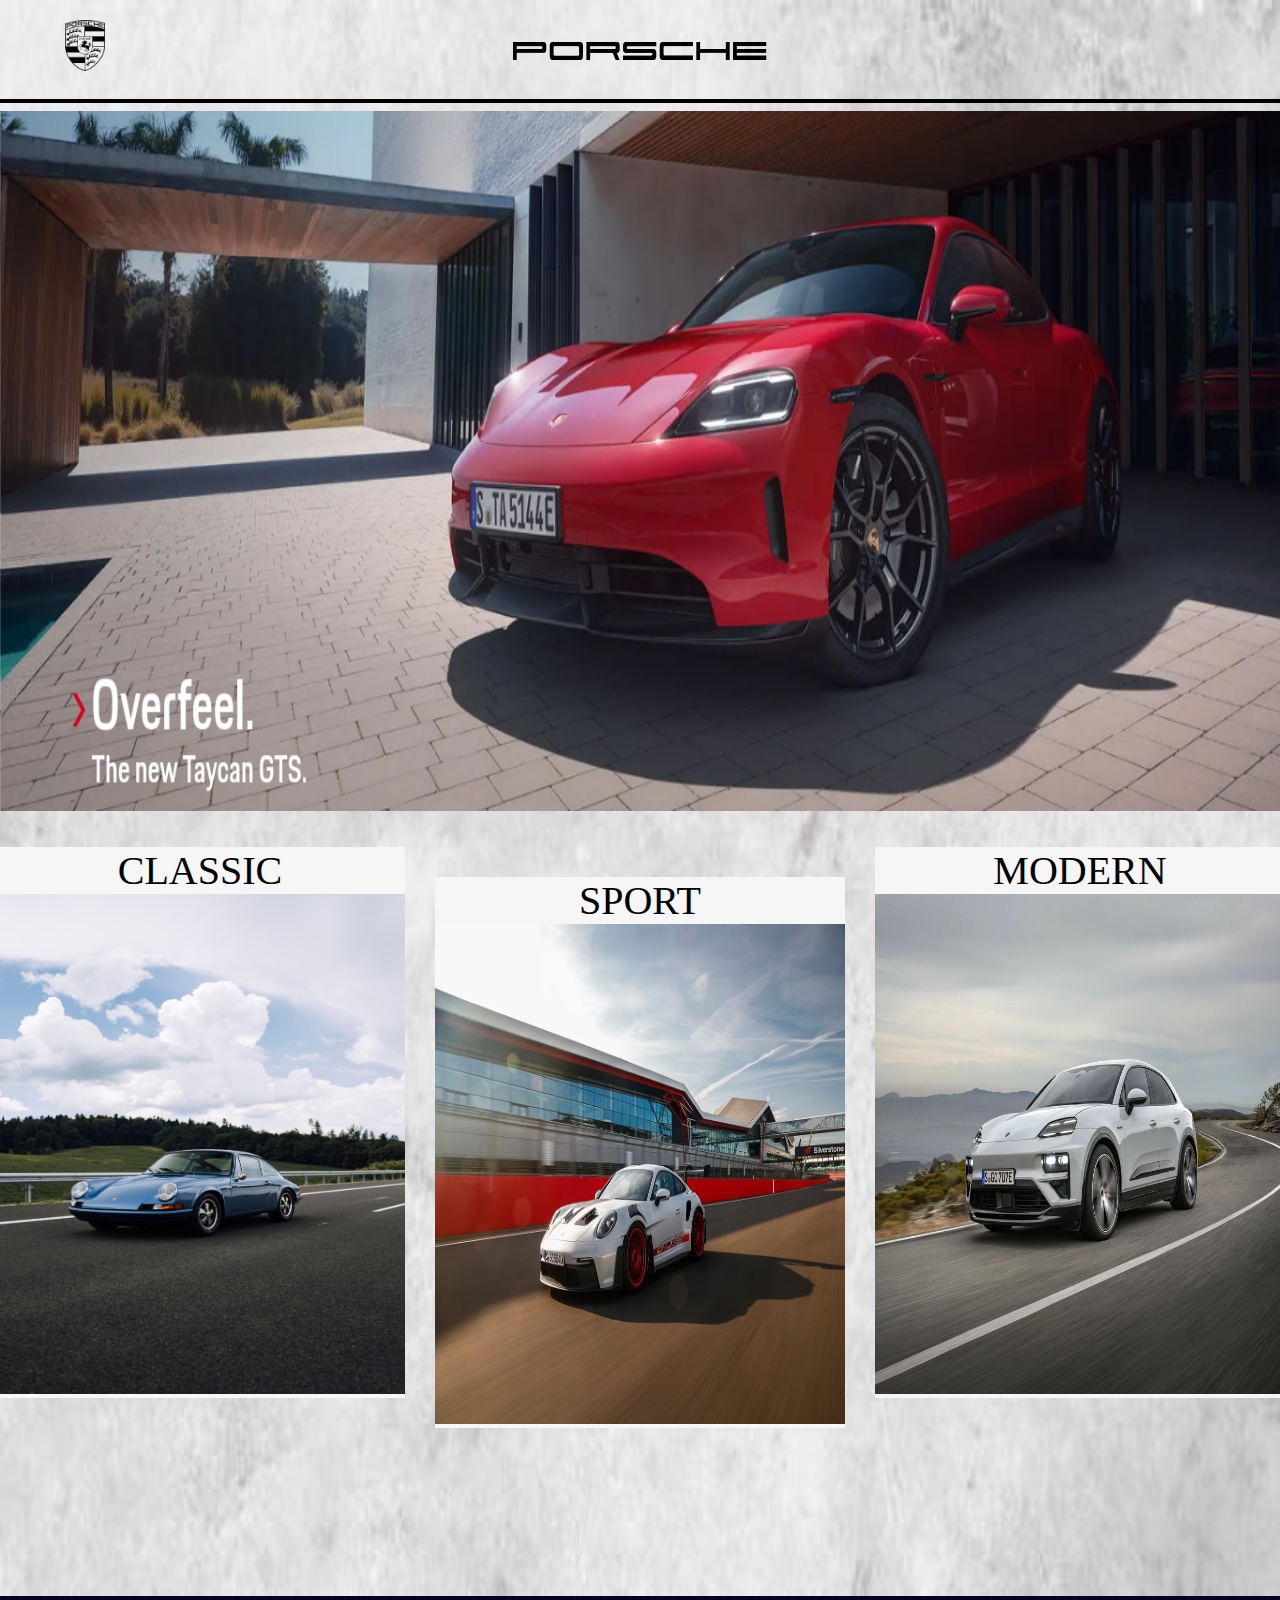
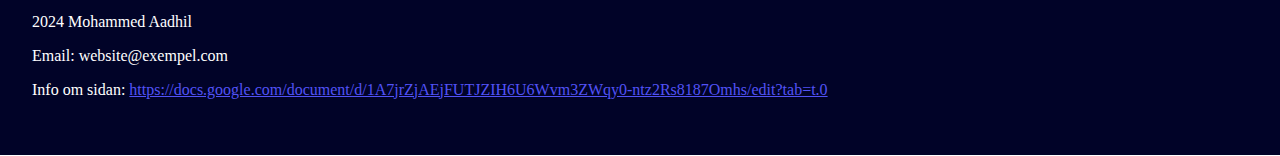
<file: index.html>
<!DOCTYPE html>
<html lang="en">
<head>
    <meta charset="UTF-8">
    <meta name="viewport" content="width=device-width, initial-scale=1.0">
    <title>A_PORSCHE</title>
    <link rel="icon" type="image/x-icon" href="./images/image.png">
    <link href="./css/style.css" rel="stylesheet" type="text/css">
</head>
<body>
    <!-- header1 -->
<h1 class="PORSCHE" align="center"> <img src="./images/porsche_title1.png" alt="Porsche title"> </h1>
<a href="./index.html" id="home"> <img src="./images/porscheicon.png" alt="Porsche symbol icon" width="40px" align="center"></a>

<hr color="black" size="4">

<img src="./images/mainbackground3.png" alt="Black Porsche" align="center" width="100%" height="700px">  

<br>

<br><br>
<div class="container">
    
    <div class="divcard">  
        <a href="./html/classic.html" class="linkcard">CLASSIC</a> 
        <div>
            <img src="./images/classic_porsche/classicporsche1.jpg"  class="imagecard">

        </div>
    </div>

    <div id="sportcard"> 
        <a href="./html/sport.html" class="linkcard">SPORT</a> 
        <div>
            <img src="./images/sport_porsche/sport.avif"  class="imagecard">

        </div>
    </div>
    
    <div class="divcard" > 
        <a href="./html/modern.html" class="linkcard">MODERN</a> 
        <div>
            <img src="./images/modern_porsche/modern.webp"  class="imagecard">

        </div>
    </div>
    
    
</div>
 
<br><br><br><br><br><br><br><br><br><br><br>

<div class="pagecard">
    <footer>
        <p> &nbsp; &nbsp; &nbsp; &nbsp; 2024 Mohammed Aadhil</p>
        <p> &nbsp; &nbsp; &nbsp; &nbsp; Email: website@exempel.com</p>
        <p> &nbsp; &nbsp; &nbsp; &nbsp; Info om sidan: 
            <a href="https://docs.google.com/document/d/1A7jrZjAEjFUTJZIH6U6Wvm3ZWqy0-ntz2Rs8187Omhs/edit?tab=t.0" style="color: rgb(82, 82, 246); text-decoration: underline; ">https://docs.google.com/document/d/1A7jrZjAEjFUTJZIH6U6Wvm3ZWqy0-ntz2Rs8187Omhs/edit?tab=t.0</a>
        </p>
    </footer>
  
</div>
</body>
</html>
</file>
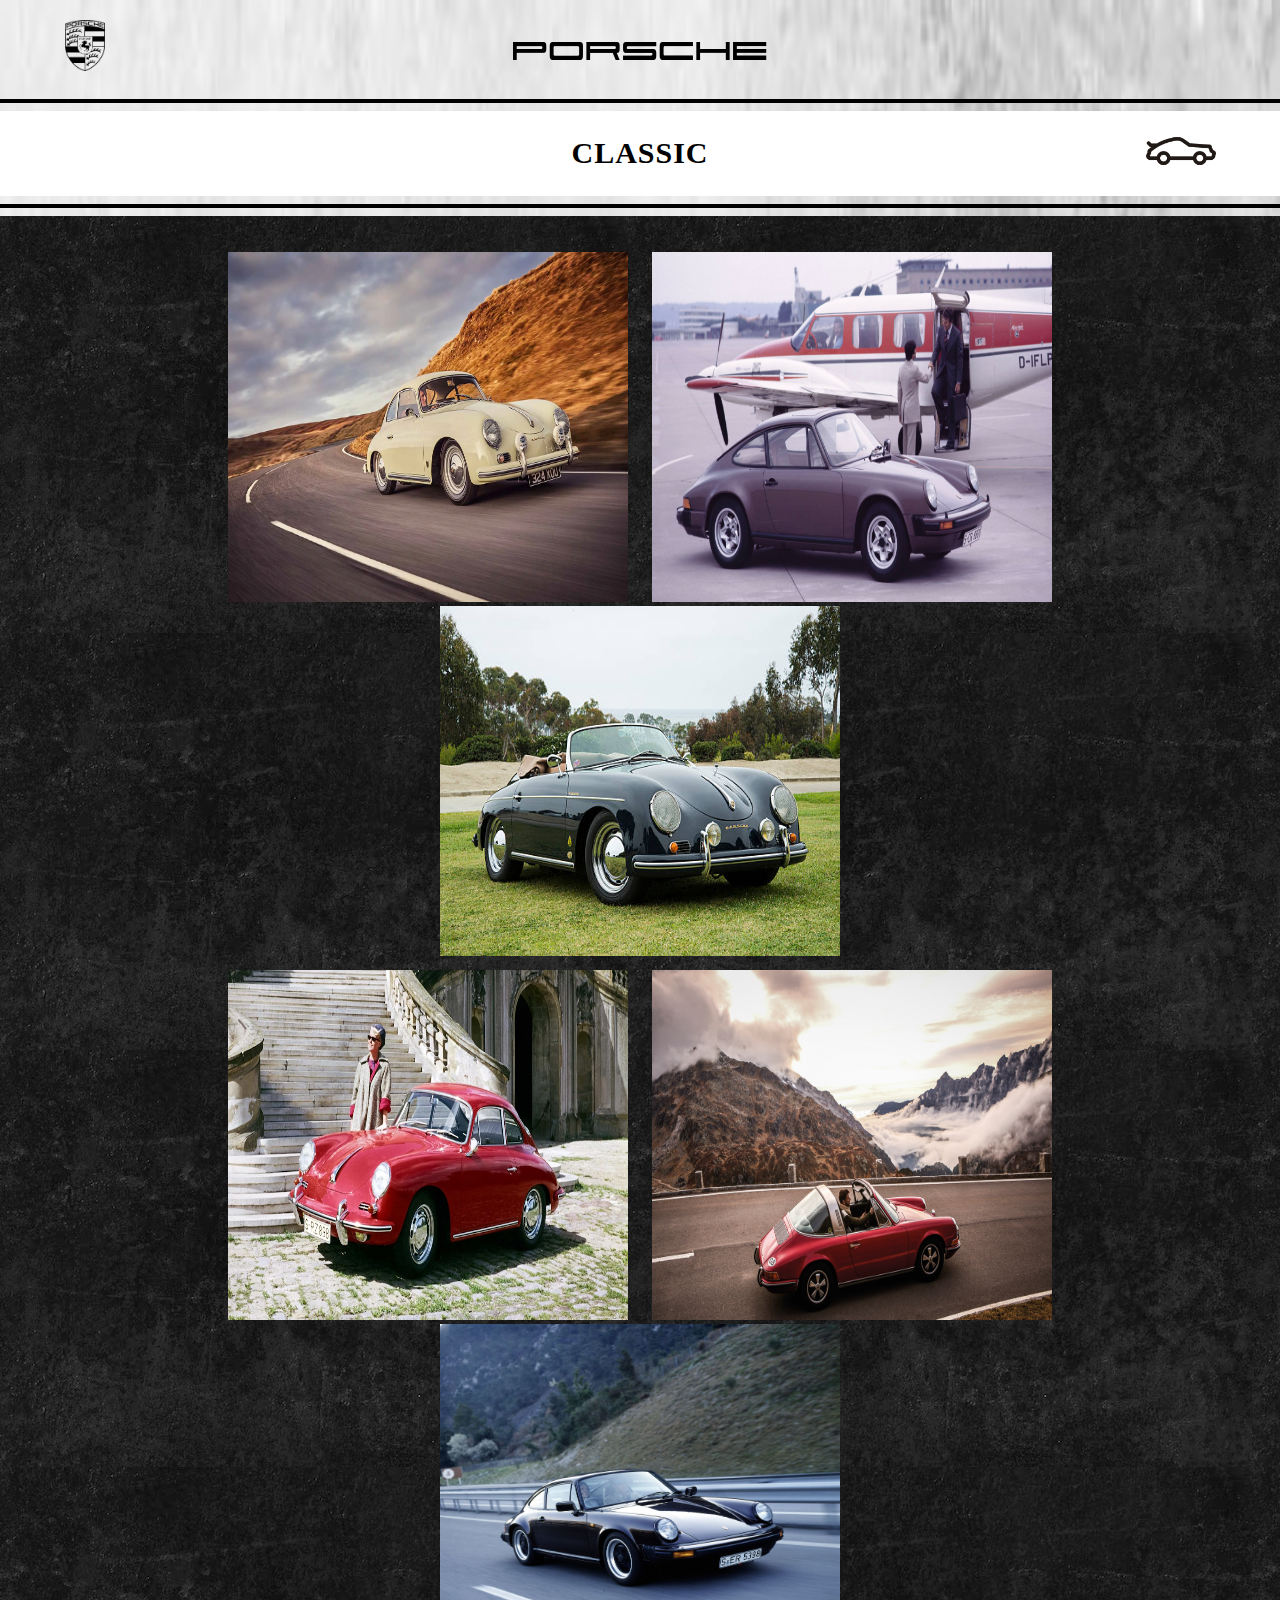
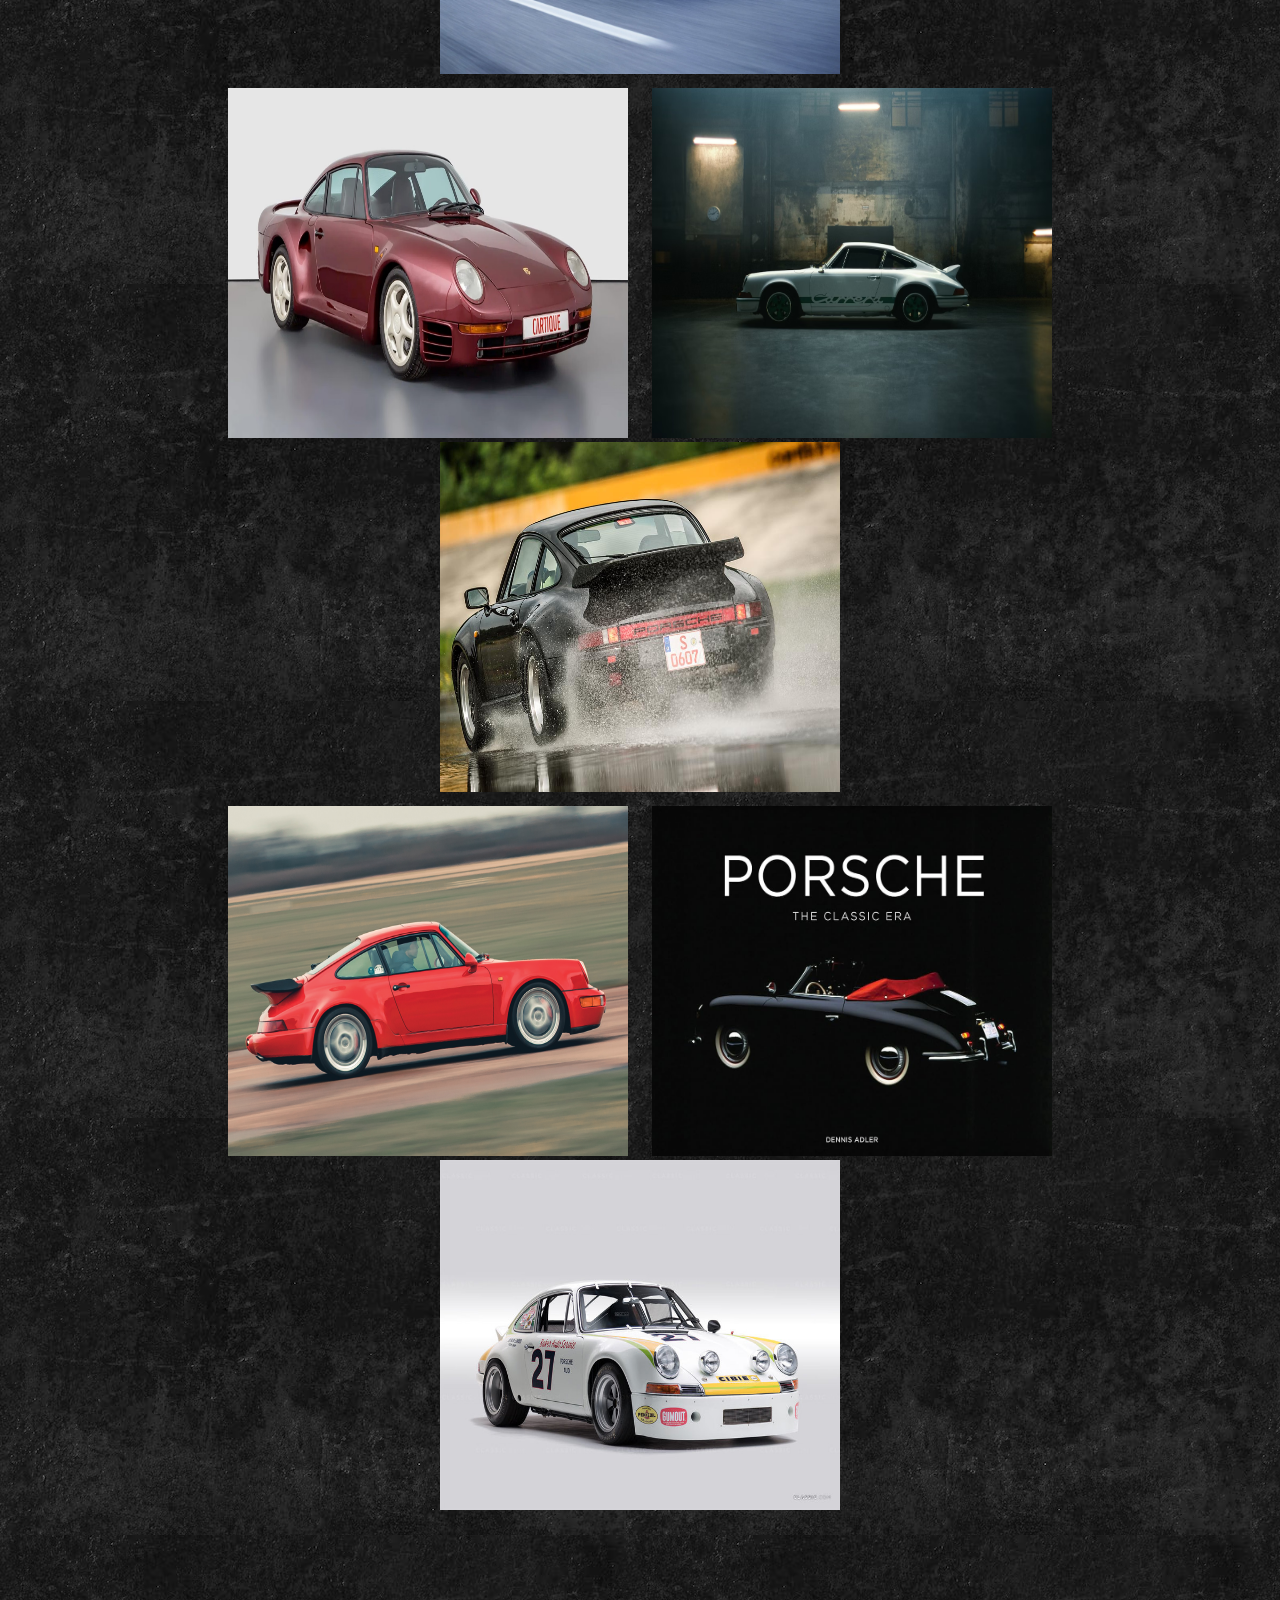
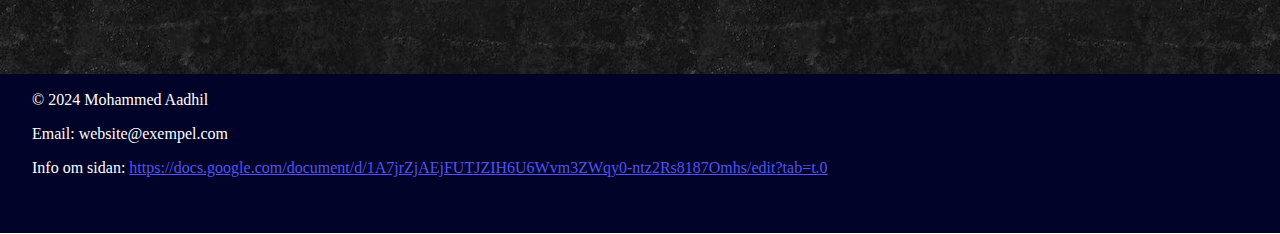
<file: html/classic.html>
<!DOCTYPE html>
<html lang="en">
<head>
    <meta charset="UTF-8">
    <meta name="viewport" content="width=device-width, initial-scale=1.0">
    <title>Document</title>
    <link href="../css/style.css" rel="stylesheet" type="text/css">
</head>
<body>
     <!-- header1 -->
<h1 class="PORSCHE" align="center"> <img src="../images/porsche_title1.png" alt="Porsche title"> </h1>
<a href="../index.html" id="home"> <img src="../images/porscheicon.png" alt="Porsche symbol icon" width="40px" align="center"></a>

<hr color="black" size="4">

<div class="headcard">
    <div class="container">
    <h2 class="headfont">CLASSIC</h2>
    <a href="./sport.html" class="sidebar_right"> <img src="../images/porsche_right.png" alt="Porsche going right" width="70px"> </a>
    </div>
</div>

<hr color="black" size="4">

<div class="blackbackground">
    <br><br>
    <div class="container">
        <div class="divcard_sidepage">
            <img src="../images/classic_porsche/classic4.webp"  class="imagecard_sidepage">
            <img src="../images/classic_porsche/classic5.jpg"  class="imagecard_sidepage">
            <img src="../images/classic_porsche/classic3.jpg"  class="imagecard_sidepage">
        </div>
    </div>

    <div class="container">
        <div class="divcard_sidepage">
            <img src="../images/classic_porsche/classic6.avif"  class="imagecard_sidepage">
            <img src="../images/classic_porsche/classic2.png"  class="imagecard_sidepage">
            <img src="../images/classic_porsche/classic17.jpg"  class="imagecard_sidepage">
        </div>
    </div>

    <div class="container">
        <div class="divcard_sidepage">
            <img src="../images/classic_porsche/classic13.avif"  class="imagecard_sidepage">
            <img src="../images/classic_porsche/classic14.avif"  class="imagecard_sidepage">
            <img src="../images/classic_porsche/classic16.jpg"  class="imagecard_sidepage">
        </div>
    </div>

    <div class="container">
        <div class="divcard_sidepage">
            <img src="../images/classic_porsche/classic20.png"  class="imagecard_sidepage">
            <img src="../images/classic_porsche/classic18.jpg"  class="imagecard_sidepage">
            <img src="../images/classic_porsche/classic9.jpg"  class="imagecard_sidepage">
        </div>
    </div>

</div>



<div class="pagecard">
    <footer>
        <p> &nbsp; &nbsp; &nbsp; &nbsp; &#169; 2024 Mohammed Aadhil</p>
        <p> &nbsp; &nbsp; &nbsp; &nbsp; Email: website@exempel.com</p>
        <p> &nbsp; &nbsp; &nbsp; &nbsp; Info om sidan: 
            <a href="https://docs.google.com/document/d/1A7jrZjAEjFUTJZIH6U6Wvm3ZWqy0-ntz2Rs8187Omhs/edit?tab=t.0" style="color: rgb(82, 82, 246); text-decoration: underline; "> https://docs.google.com/document/d/1A7jrZjAEjFUTJZIH6U6Wvm3ZWqy0-ntz2Rs8187Omhs/edit?tab=t.0</a>
        </p>
    </footer>
  
</div>

</body>
</html>
</file>
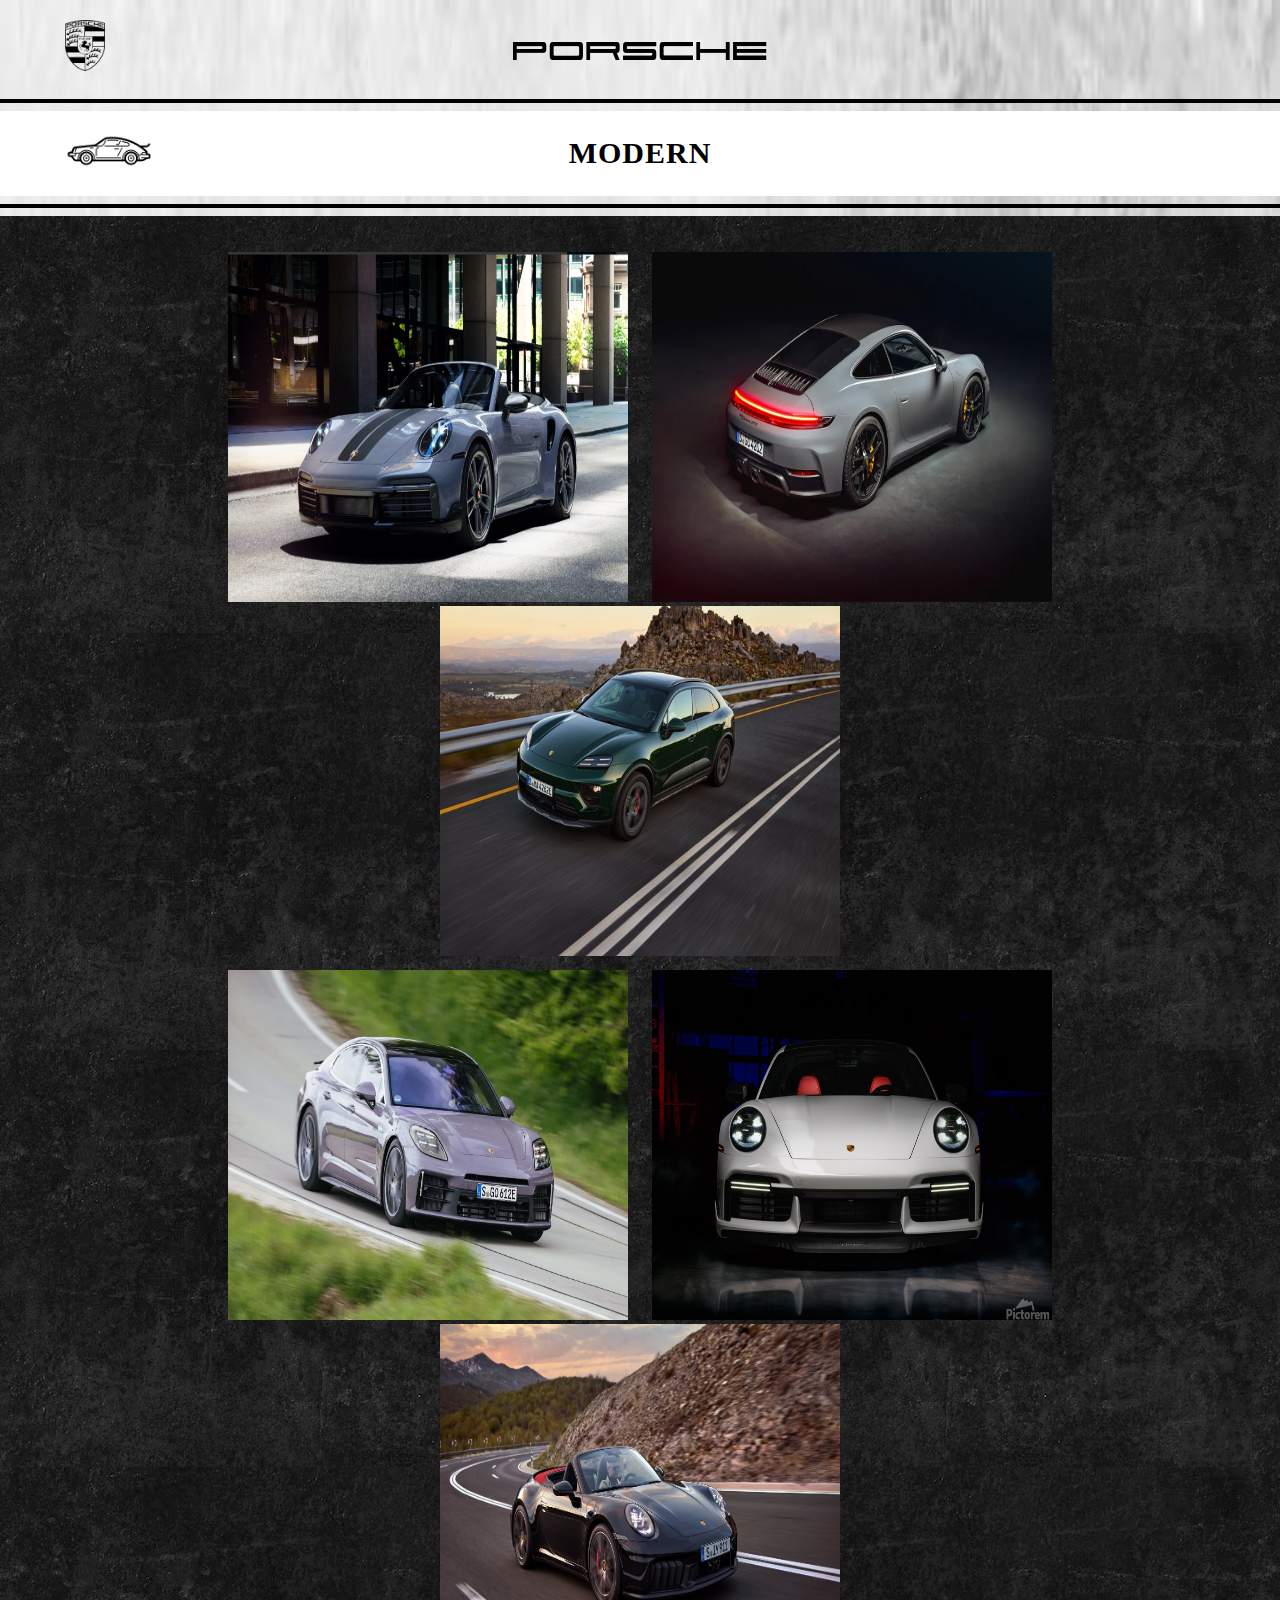
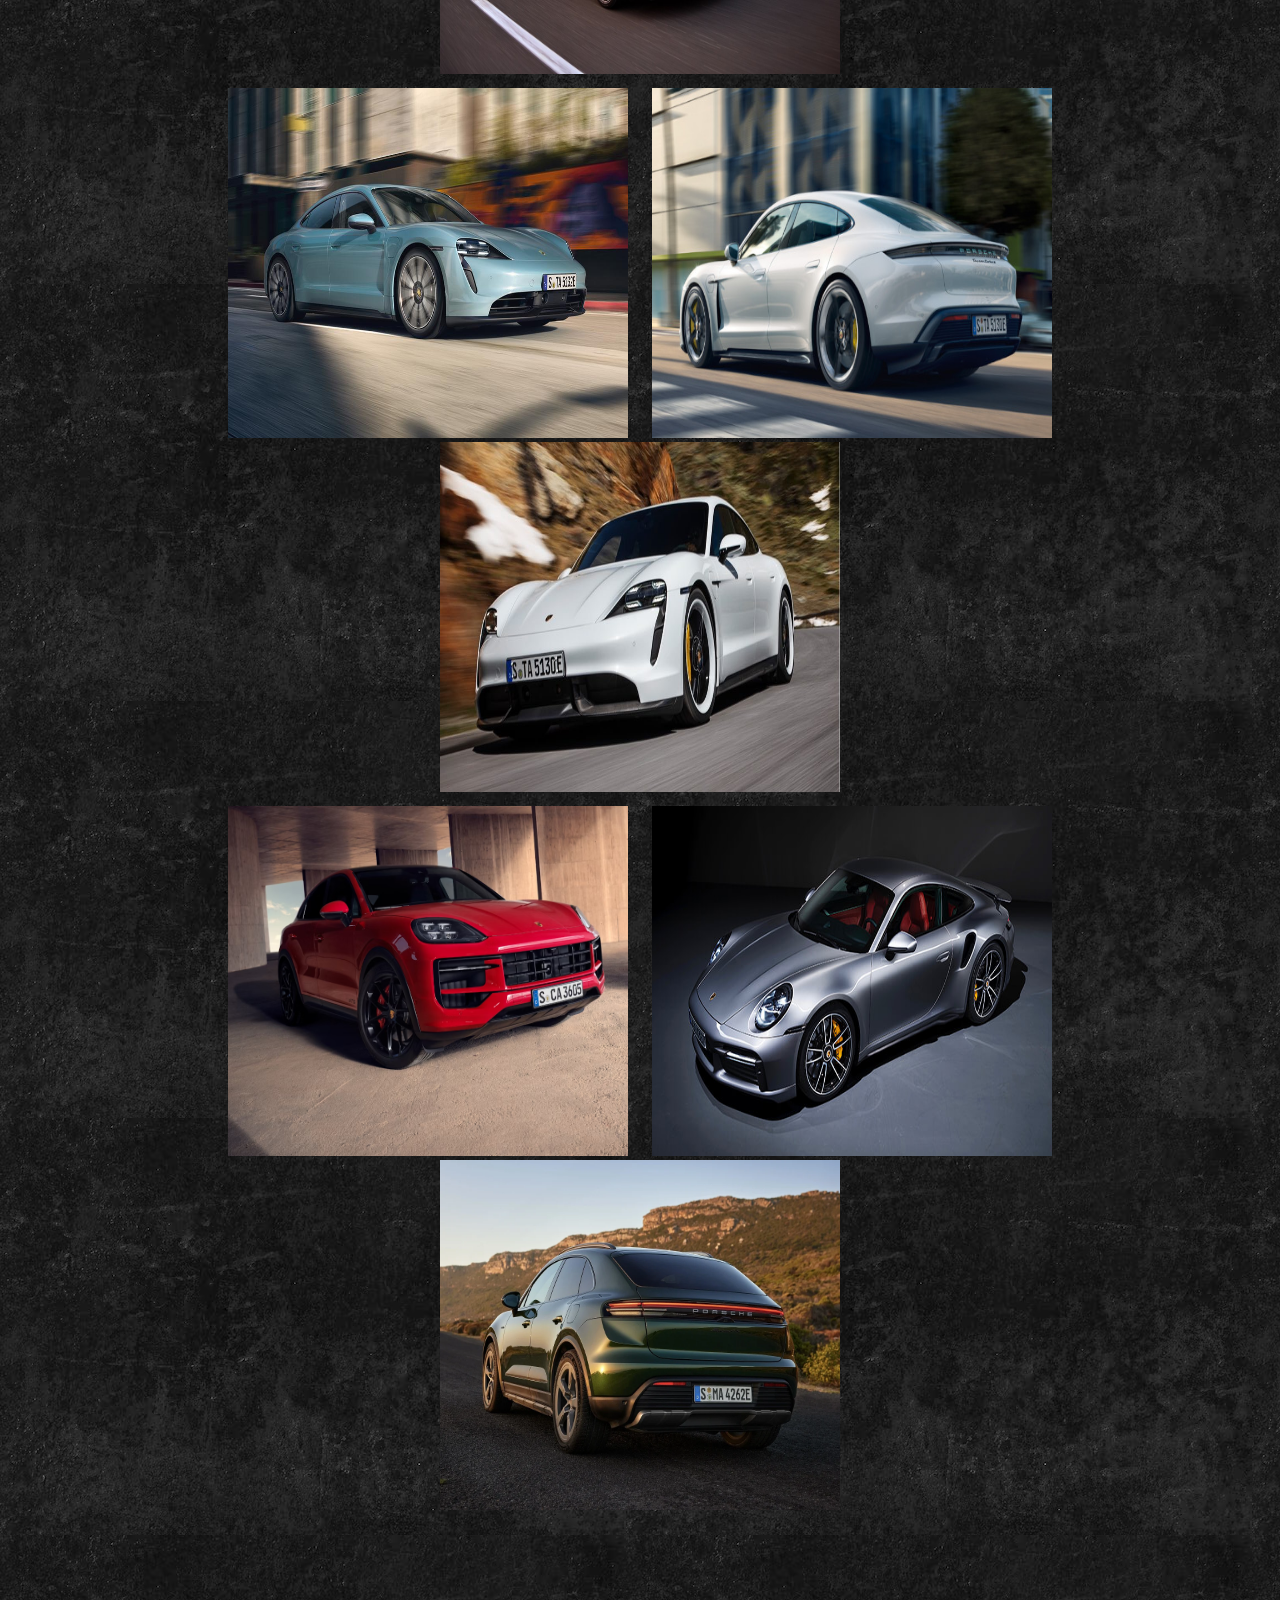
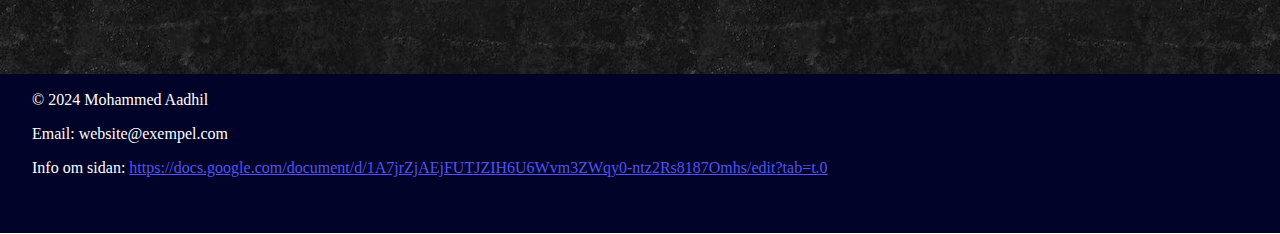
<file: html/modern.html>
<!DOCTYPE html>
<html lang="en">
<head>
    <meta charset="UTF-8">
    <meta name="viewport" content="width=device-width, initial-scale=1.0">
    <title>Document</title>
    <link href="../css/style.css" rel="stylesheet" type="text/css">
</head>
<body>
     <!-- header1 -->
<h1 class="PORSCHE" align="center"> <img src="../images/porsche_title1.png" alt="Porsche title"> </h1>  
<a href="../index.html" id="home"> <img src="../images/porscheicon.png" alt="Porsche symbol icon" width="40px" align="center"></a>

<hr color="black" size="4">

<div class="headcard">
    <div class="container">
    <h2 class="headfont">MODERN</h2>
    <a href="./sport.html" class="sidebar_left"> <img src="../images/porsche_left.png" alt="Porsche going right" width="90px"> </a>
    </div>
</div>

<hr color="black" size="4">

<div class="blackbackground">
    <br><br>
    <div class="container">
        <div class="divcard_sidepage">
            <img src="../images/modern_porsche/modern10.jpg"  class="imagecard_sidepage">
            <img src="../images/modern_porsche/modern3.webp"  class="imagecard_sidepage">
            <img src="../images/modern_porsche/modern2.jpg"  class="imagecard_sidepage">
        </div>
    </div>
    
    <div class="container">
        <div class="divcard_sidepage">
            <img src="../images/modern_porsche/modern4.avif"  class="imagecard_sidepage">
            <img src="../images/modern_porsche/modern11.jpg"  class="imagecard_sidepage">
            <img src="../images/modern_porsche/modern14.jpeg"  class="imagecard_sidepage">
        </div>
    </div>
    
    <div class="container">
        <div class="divcard_sidepage">
            <img src="../images/modern_porsche/modern5.jpg"  class="imagecard_sidepage">
            <img src="../images/modern_porsche/modern18.jpg"  class="imagecard_sidepage">
            <img src="../images/modern_porsche/modern8.jpg"  class="imagecard_sidepage">
        </div>
    </div>

    <div class="container">
        <div class="divcard_sidepage">
            <img src="../images/modern_porsche/modern16.avif"  class="imagecard_sidepage">
            <img src="../images/modern_porsche/modern17.jpg"  class="imagecard_sidepage">
            <img src="../images/modern_porsche/modern15.webp"  class="imagecard_sidepage">
        </div>
    </div>

</div>

<div class="pagecard">
    <footer>
        <p> &nbsp; &nbsp; &nbsp; &nbsp; &#169; 2024 Mohammed Aadhil</p>
        <p> &nbsp; &nbsp; &nbsp; &nbsp; Email: website@exempel.com</p>
        <p> &nbsp; &nbsp; &nbsp; &nbsp; Info om sidan: 
            <a href="https://docs.google.com/document/d/1A7jrZjAEjFUTJZIH6U6Wvm3ZWqy0-ntz2Rs8187Omhs/edit?tab=t.0" style="color: rgb(82, 82, 246); text-decoration: underline; ">https://docs.google.com/document/d/1A7jrZjAEjFUTJZIH6U6Wvm3ZWqy0-ntz2Rs8187Omhs/edit?tab=t.0</a>
        </p>
    
    </footer>
  
</div>

</body>
</html>
</file>
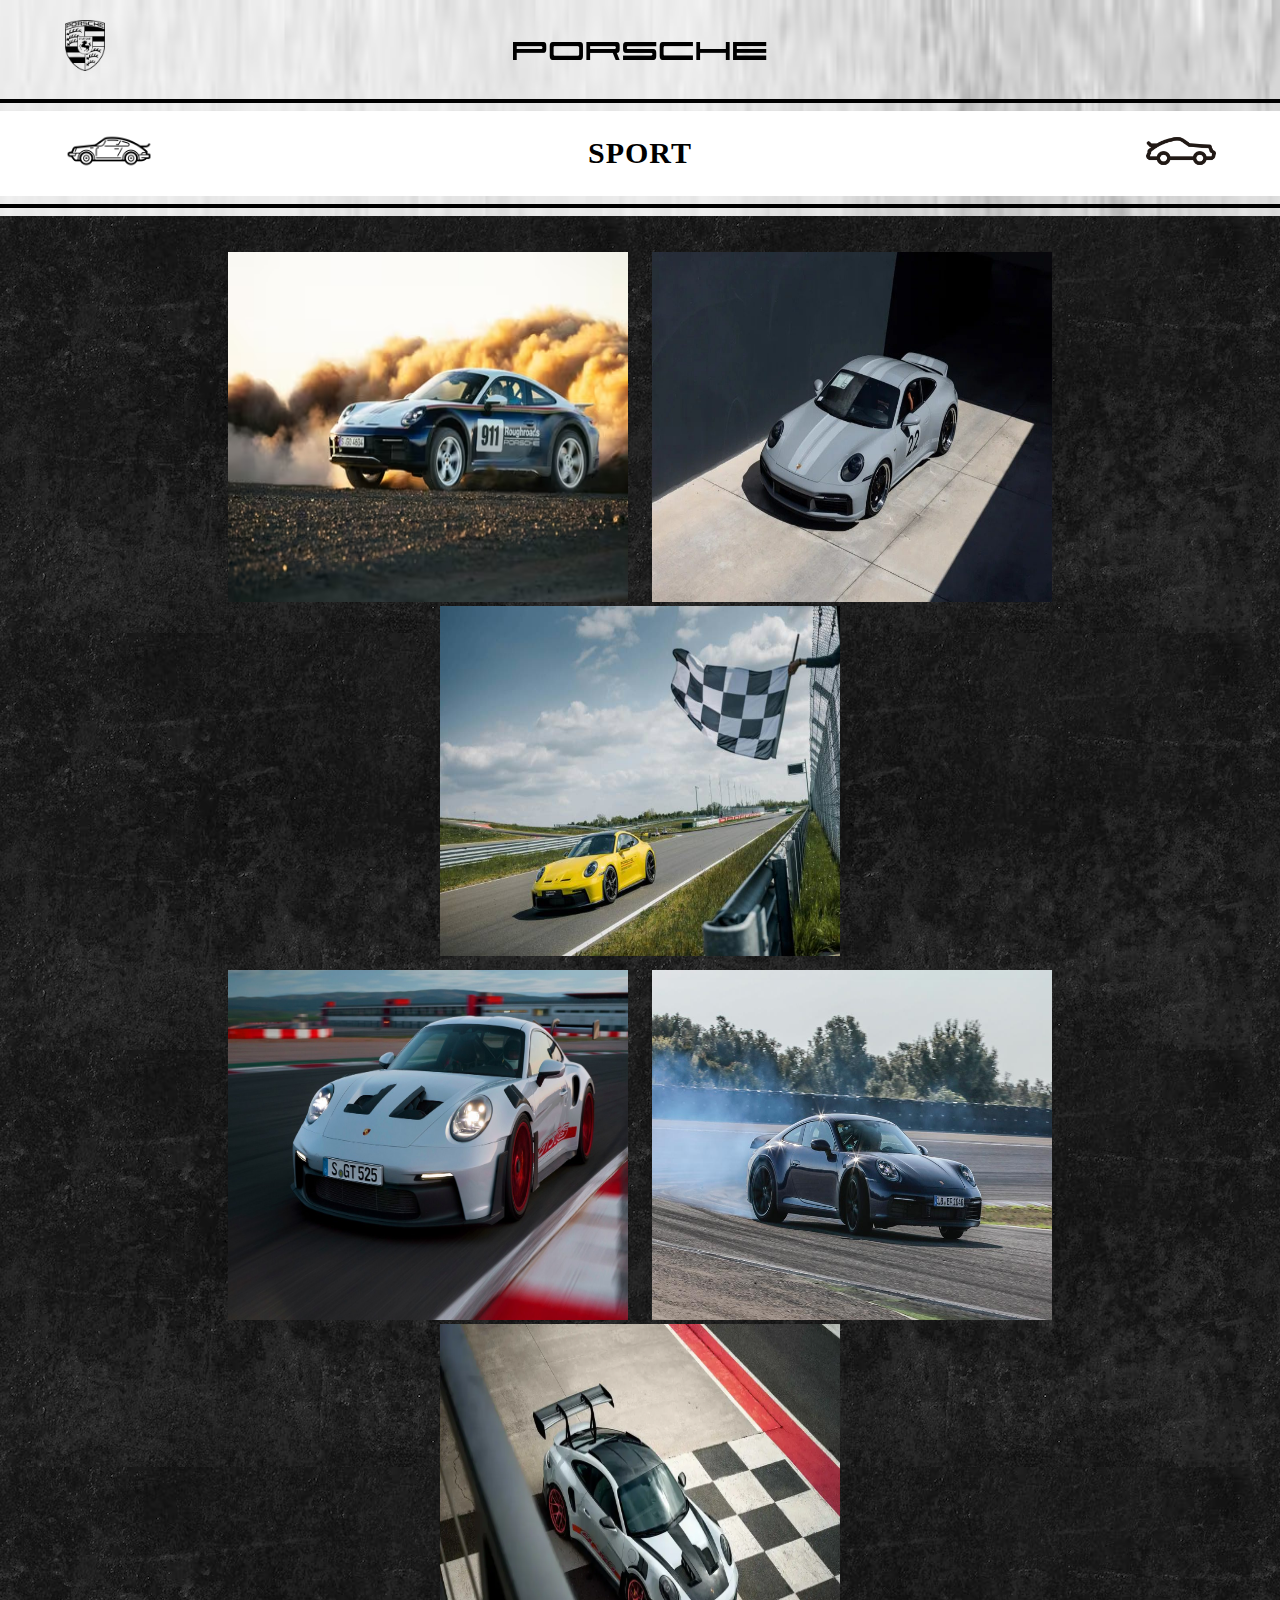
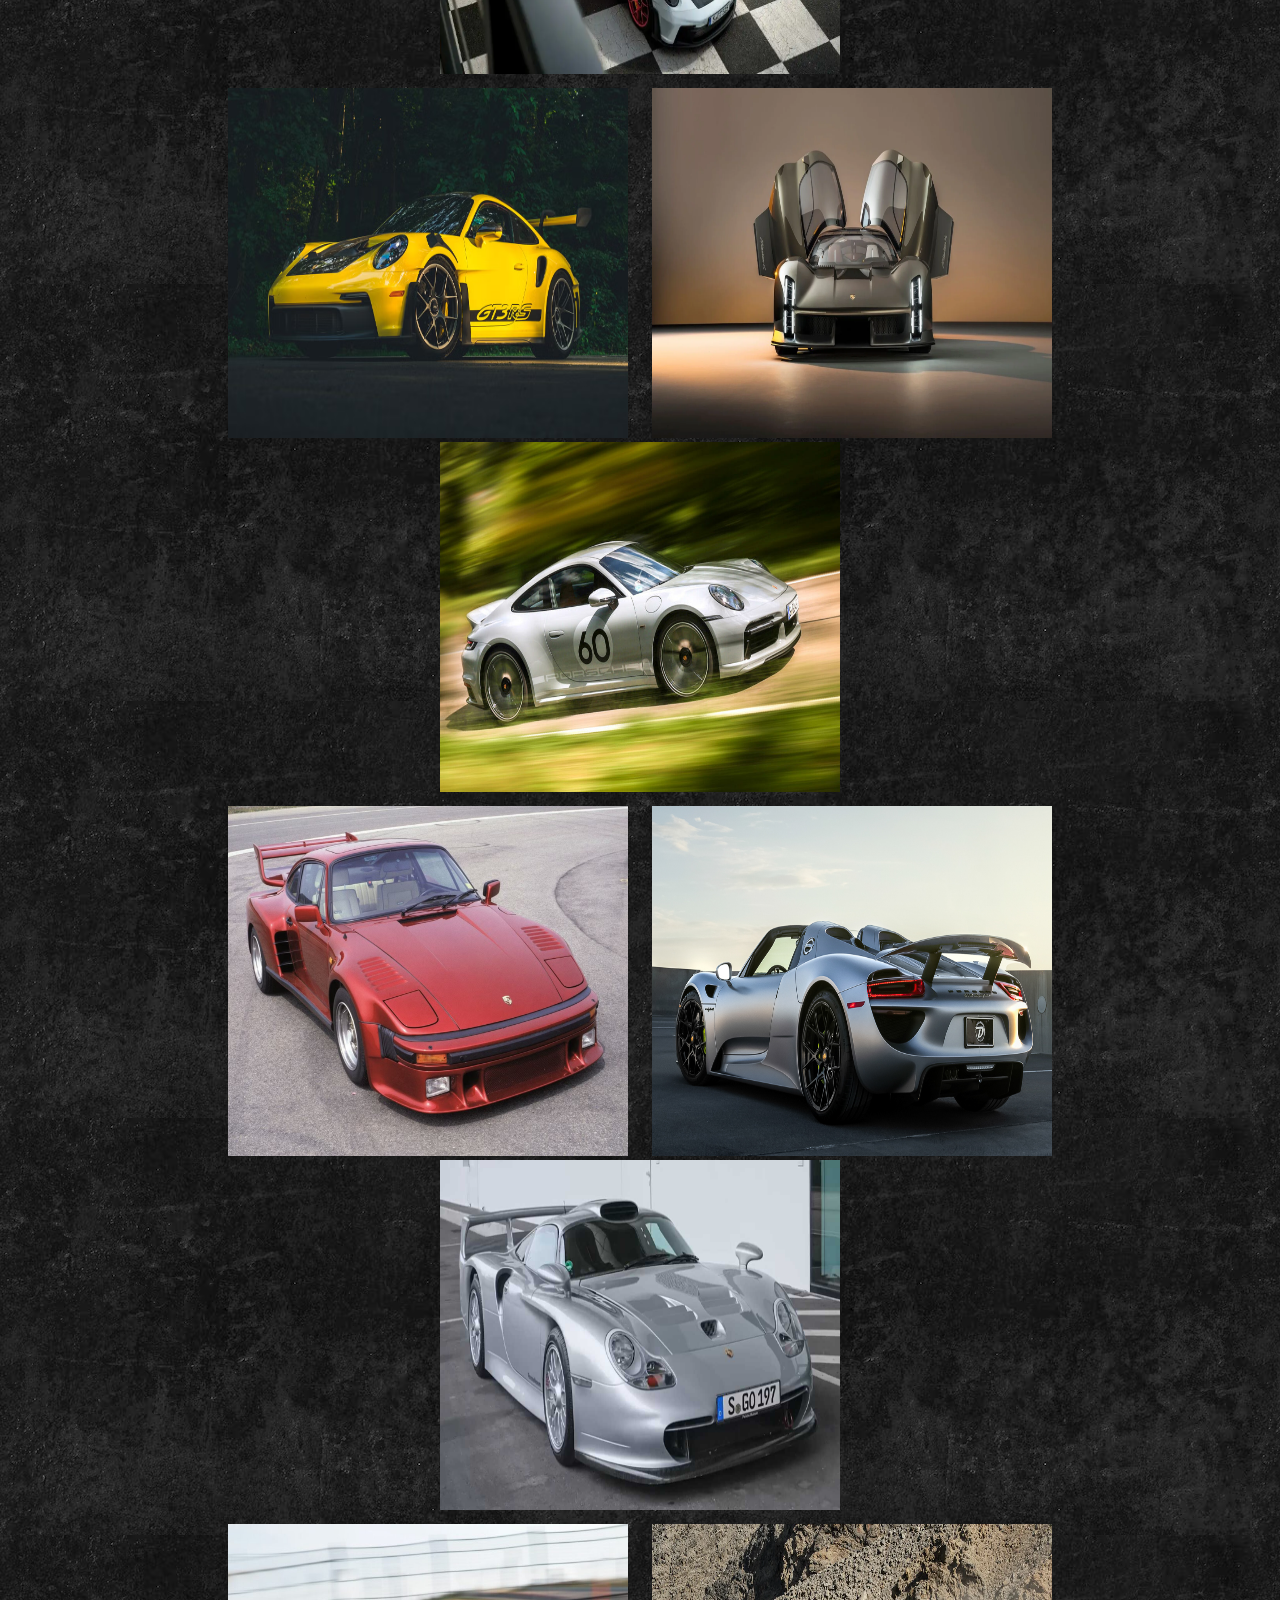
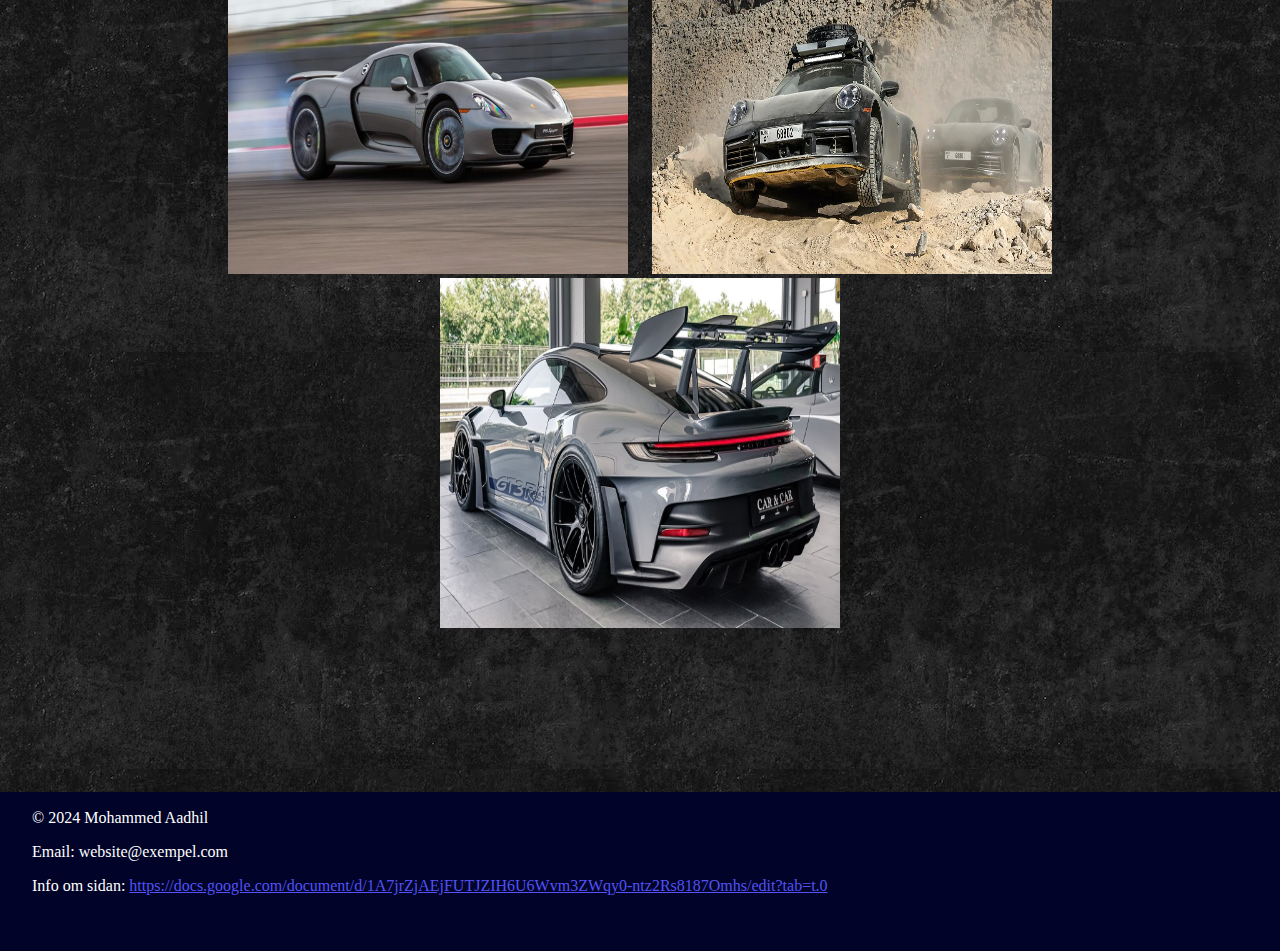
<file: html/sport.html>
<!DOCTYPE html>
<html lang="en">
<head>
    <meta charset="UTF-8">
    <meta name="viewport" content="width=device-width, initial-scale=1.0">
    <title>Document</title>
    <link href="../css/style.css" rel="stylesheet" type="text/css">
</head>
<body>
     <!-- header1 -->
<h1 class="PORSCHE" align="center"> <img src="../images/porsche_title1.png" alt="Porsche title"> </h1>  
<a href="../index.html" id="home"> <img src="../images/porscheicon.png" alt="Porsche symbol icon" width="40px" align="center"></a>

<hr color="black" size="4">

<div class="headcard">
    <div class="container">
    <h2 class="headfont">SPORT</h2>
    <a href="./modern.html" class="sidebar_right"> <img src="../images/porsche_right.png" alt="Porsche going right" width="70px"> </a>
    <a href="./classic.html" class="sidebar_left"> <img src="../images/porsche_left.png" alt="Porsche going right" width="90px"> </a>
    </div>
</div>

<hr color="black" size="4">

<div class="blackbackground">
    <br><br>
    
    <div class="container">
        <div class="divcard_sidepage">
            <img src="../images/sport_porsche/sport1.avif"  class="imagecard_sidepage">
            <img src="../images/sport_porsche/sport12.jpg"  class="imagecard_sidepage">
            <img src="../images/sport_porsche/sport6.jpeg"  class="imagecard_sidepage">
        </div>
    </div>

    <div class="container">
        <div class="divcard_sidepage">
            <img src="../images/sport_porsche/sport20.jpg"  class="imagecard_sidepage">
            <img src="../images/sport_porsche/sport22.jpg"  class="imagecard_sidepage">
            <img src="../images/sport_porsche/sport17.webp"  class="imagecard_sidepage">
        </div>
    </div>

    <div class="container">
        <div class="divcard_sidepage">
            <img src="../images/sport_porsche/sport15.avif"  class="imagecard_sidepage">
            <img src="../images/sport_porsche/sport21.webp"  class="imagecard_sidepage">
            <img src="../images/sport_porsche/sport7.jpg"  class="imagecard_sidepage">
        </div>
    </div>

    <div class="container">
        <div class="divcard_sidepage">
            <img src="../images/sport_porsche/sport10.avif"  class="imagecard_sidepage">
            <img src="../images/sport_porsche/sport19.jpg"  class="imagecard_sidepage">
            <img src="../images/sport_porsche/sport11.jpg"  class="imagecard_sidepage">
        </div>
    </div>
    
    <div class="container">
        <div class="divcard_sidepage">
            <img src="../images/sport_porsche/sport9.jpg"  class="imagecard_sidepage">
            <img src="../images/sport_porsche/sport3.webp"  class="imagecard_sidepage">
            <img src="../images/sport_porsche/sport16.jpg"  class="imagecard_sidepage">
        </div>
    </div>

</div>


<div class="pagecard">
    <footer>
        <p> &nbsp; &nbsp; &nbsp; &nbsp; &#169; 2024 Mohammed Aadhil</p>
        <p> &nbsp; &nbsp; &nbsp; &nbsp; Email: website@exempel.com</p>
        <p> &nbsp; &nbsp; &nbsp; &nbsp; Info om sidan: 
            <a href="https://docs.google.com/document/d/1A7jrZjAEjFUTJZIH6U6Wvm3ZWqy0-ntz2Rs8187Omhs/edit?tab=t.0" style="color: rgb(82, 82, 246); text-decoration: underline; ">https://docs.google.com/document/d/1A7jrZjAEjFUTJZIH6U6Wvm3ZWqy0-ntz2Rs8187Omhs/edit?tab=t.0</a>
        </p>
    </footer>
  
</div>

</body>
</html>
</file>
<file: css/style.css>
body {
    background-image:url(../images/background5.jpg);
    background-size: 100% 100%;
    background-repeat: no-repeat;
    margin: 0px;
     
}

.title {
    align-items: center;
    width: 100px;
}

.divcard {
    margin-right: 20px;
    margin-left: 20px; 
    text-align: center;
    background-color: rgb(246, 246, 246);

}

.divcard_sidepage {
    margin-right:8px;
    margin-left: 8px;
    margin-bottom:10px;  
    text-align: center;
    
}


#sportcard {
    position:relative;
    top: 30px;
    margin-right: 10px; 
    margin-left: 10px;
    text-align: center;
    background-color: rgb(246, 246, 246);

}

.linkcard {
    font-family: Georgia, 'Times New Roman', Times, serif;
    font-size: 40px;

}

.imagecard {
    width: 410px; 
    height: 500px;
}


.imagecard_sidepage {
    width: 400px; 
    height: 350px;
    margin-right: 10px;
    margin-left: 10px;
    
}
#home {
    position: absolute;
    top: 15px;
    left: 60px;
    padding: 5px;
}

.PORSCHE{
    font-family: "EXO_2.zip", monospace, sans-serif;
    font-style: normal;
    font-weight: 1;
    font-size:40px; 
    letter-spacing: 1px;
    font-stretch:ultra-expanded;
}

.container{
    display: flex;
    justify-content: center;
    align-items: center;
    
}

.headcard {
    background-color: white;
    padding-top: 1px;
    padding-bottom: 1px;
}

.headfont{
    text-align: center;
    font-family: Georgia, 'Times New Roman', Times, serif;
    font-size: 30px;
    font-weight: 1px;
    letter-spacing: 1px;
}

.pagecard {
    background-color: #010328;
    position: absolute;
    width: 100%;
    margin: 0%;
    margin-left: 0%;
    color: white; 
    padding-top: 1px; 
    padding-bottom: 40px;
    
}

.sidebar_right {
    position: absolute;
    right: 5%;
    color: #000;    

}

.sidebar_left {
    position: absolute;
    left: 5%;
    color: #000;  

}

a:link {
    text-decoration: none;
    color: #000; 
    background-color: none;
   
}

a:visited {
    text-decoration: none;
    color: #000;
}

a:hover {
    text-decoration:overline;
    margin-inline-end: auto;
    background-color: none;
}

.blackbackground {
    background-image: url(../images/blackbackground.avif);
    padding-bottom: 150px;
}
</file>
